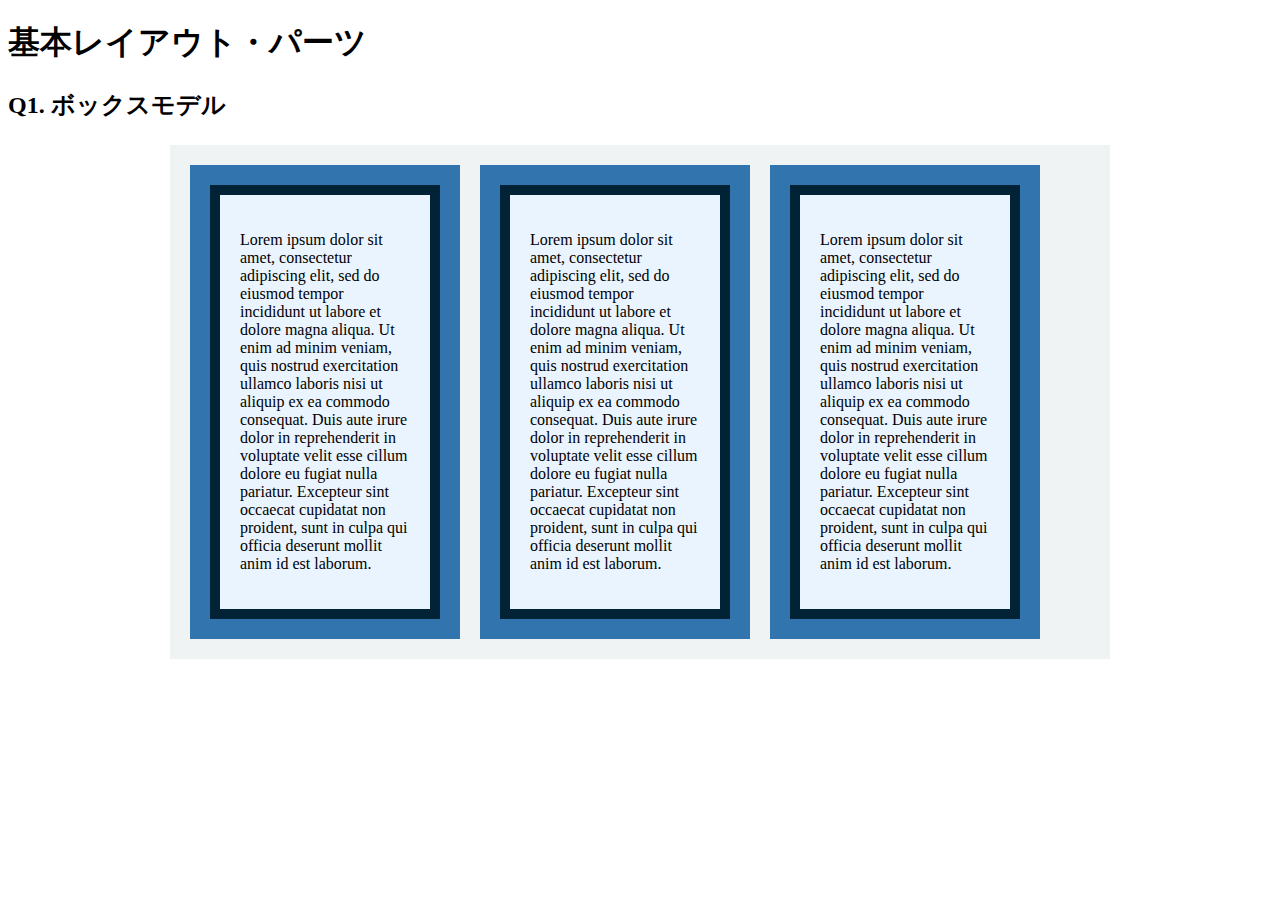
<file: layout_parts/q1/index.html>
<!DOCTYPE html>
<html>
  <head>
    <meta charset="utf-8">
    <meta http-equiv="X-UA-Compatible" content="IE=edge">
    <meta name="viewport" content="width=device-width, initial-scale=1.0, maximum-scale=1.0, user-scalable=no">
    <meta name="format-detection" content="telephone=no">
    <title>基本レイアウト・パーツ</title>
    <link rel="stylesheet" href="http://gizumo-inc.github.io/sample/front-lesson/layout_parts_new/assets/css/reset.css">
    <link rel="stylesheet" href="http://gizumo-inc.github.io/sample/front-lesson/layout_parts_new/assets/css/base.css">
    <link rel="stylesheet" href="css/style.css">
  </head>
  <body>
    <div class="wrapper">
      <h1 class="title">基本レイアウト・パーツ</h1>
      <h2 class="headline">
        <p class="headline__text">Q1. ボックスモデル</p>
      </h2>
      <div class="box">
        <!-- 回答はクラスq1の要素の中に書いてね -->
        <!-- すでについてるクラスにはstyleを指定しない。styleをつける場合は自分で新たにクラスをつけること -->
        <div class="q1 main_content clearfix">
          <div class="q1_box">
            <div class="q1_content">
              <p>
                Lorem ipsum dolor sit amet, consectetur adipiscing elit, sed do eiusmod tempor incididunt ut labore et dolore magna aliqua. Ut enim ad minim veniam, quis nostrud exercitation ullamco laboris nisi ut aliquip ex ea commodo consequat. Duis aute irure dolor in reprehenderit in voluptate velit esse cillum dolore eu fugiat nulla pariatur. Excepteur sint occaecat cupidatat non proident, sunt in culpa qui officia deserunt mollit anim id est laborum.
              </p>
            </div>
          </div>
          <div class="q1_box">
            <div class="q1_content">
              <p>
                Lorem ipsum dolor sit amet, consectetur adipiscing elit, sed do eiusmod tempor incididunt ut labore et dolore magna aliqua. Ut enim ad minim veniam, quis nostrud exercitation ullamco laboris nisi ut aliquip ex ea commodo consequat. Duis aute irure dolor in reprehenderit in voluptate velit esse cillum dolore eu fugiat nulla pariatur. Excepteur sint occaecat cupidatat non proident, sunt in culpa qui officia deserunt mollit anim id est laborum.
              </p>
            </div>
          </div>
          <div class="q1_box">
            <div class="q1_content">
              <p>
                Lorem ipsum dolor sit amet, consectetur adipiscing elit, sed do eiusmod tempor incididunt ut labore et dolore magna aliqua. Ut enim ad minim veniam, quis nostrud exercitation ullamco laboris nisi ut aliquip ex ea commodo consequat. Duis aute irure dolor in reprehenderit in voluptate velit esse cillum dolore eu fugiat nulla pariatur. Excepteur sint occaecat cupidatat non proident, sunt in culpa qui officia deserunt mollit anim id est laborum.
              </p>
            </div>
          </div>
        </div>
        <!-- 回答はクラスq1の要素の中に書いてね -->
      </div>
    </div>
  </body>
</html>
</file>
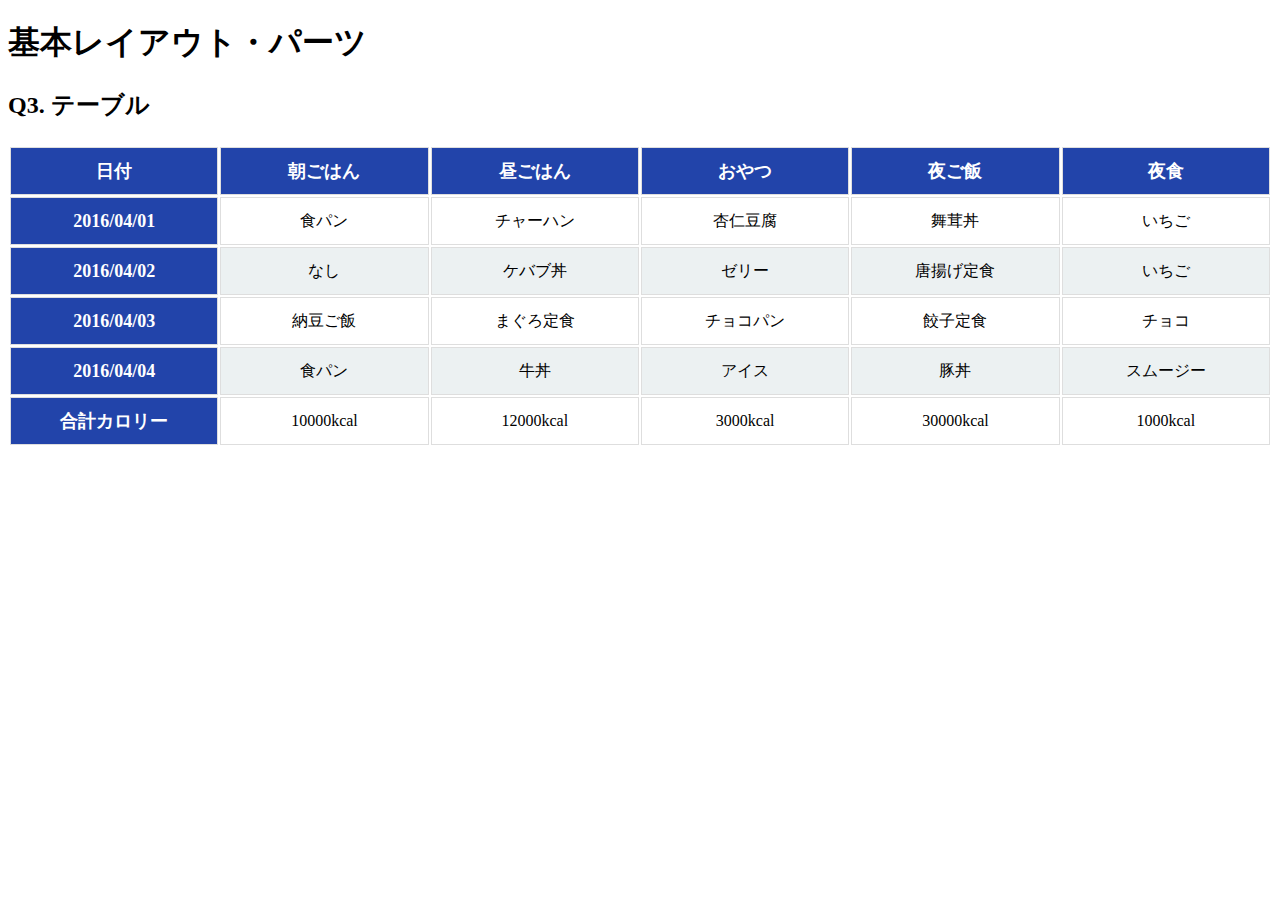
<file: layout_parts/q3/index.html>
<!DOCTYPE html>
<html>
  <head>
    <meta charset="utf-8">
    <meta http-equiv="X-UA-Compatible" content="IE=edge">
    <meta name="viewport" content="width=device-width, initial-scale=1.0, maximum-scale=1.0, user-scalable=no">
    <meta name="format-detection" content="telephone=no">
    <title>基本レイアウト・パーツ</title>
    <link rel="stylesheet" href="http://gizumo-inc.github.io/sample/front-lesson/layout_parts_new/assets/css/reset.css">
    <link rel="stylesheet" href="http://gizumo-inc.github.io/sample/front-lesson/layout_parts_new/assets/css/base.css">
    <link rel="stylesheet" href="css/style.css">
  </head>
  <body>
    <div class="wrapper">
      <h1 class="title">基本レイアウト・パーツ</h1>
      <h2 class="headline">
        <p class="headline__text">Q3. テーブル</p>
      </h2>
      <div class="box">
        <!-- 回答はクラスq3の要素の中に書いてね -->
        <!-- すでについてるクラスにはstyleを指定しない。styleをつける場合は自分で新たにクラスをつけること -->
        <div class="q3">
          <table class="layout">
            <thead>
              <tr>
                <th>日付</th>
                <th>朝ごはん</th>
                <th>昼ごはん</th>
                <th>おやつ</th>
                <th>夜ご飯</th>
                <th>夜食</th>
              </tr>
            </thead>
            <tbody>
              <tr>
                <th>2016/04/01</th>
                <td>食パン</td>
                <td>チャーハン</td>
                <td>杏仁豆腐</td>
                <td>舞茸丼</td>
                <td>いちご</td>
              </tr>
            </tbody>
            <tbody>
              <tr>
                <th>2016/04/02</th>
                <td>なし</td>
                <td>ケバブ丼</td>
                <td>ゼリー</td>
                <td>唐揚げ定食</td>
                <td>いちご</td>
              </tr>
            </tbody>
            <tbody>
              <tr>
                <th>2016/04/03</th>
                <td>納豆ご飯</td>
                <td>まぐろ定食</td>
                <td>チョコパン</td>
                <td>餃子定食</td>
                <td>チョコ</td>
              </tr>
            </tbody>
            <tbody>
              <tr>
                <th>2016/04/04</th>
                <td>食パン</td>
                <td>牛丼</td>
                <td>アイス</td>
                <td>豚丼</td>
                <td>スムージー</td>
              </tr>
            </tbody>
            <tbody>
              <tr>
                <th>合計カロリー</th>
                <td>10000kcal</td>
                <td>12000kcal</td>
                <td>3000kcal</td>
                <td>30000kcal</td>
                <td>1000kcal</td>
              </tr>
            </tbody>
          </table>
        </div>
        <!-- 回答はクラスq3の要素の中に書いてね -->
      </div>
    </div>
  </body>
</html>
</file>
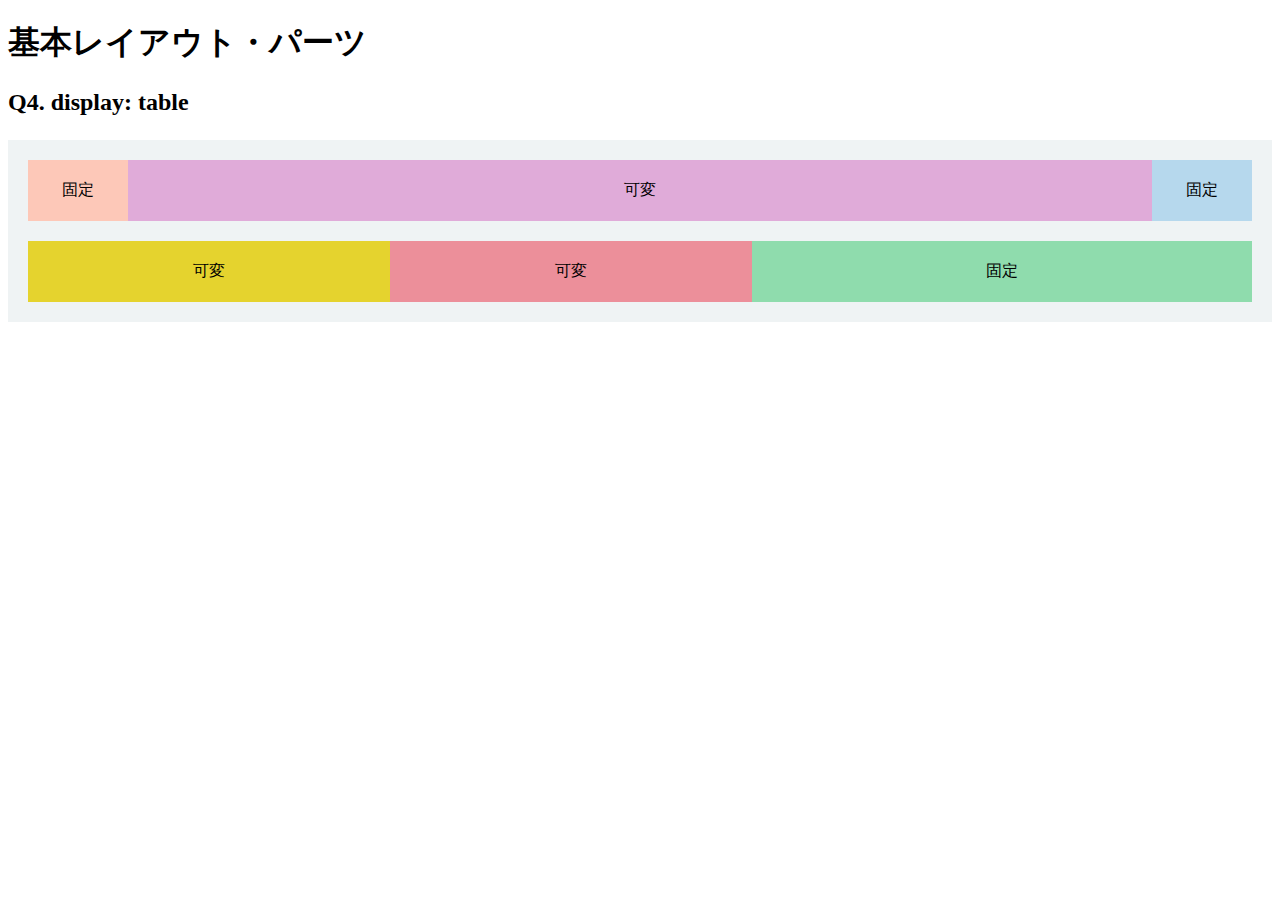
<file: layout_parts/q4/index.html>
<!DOCTYPE html>
<html>
  <head>
    <meta charset="utf-8">
    <meta http-equiv="X-UA-Compatible" content="IE=edge">
    <meta name="viewport" content="width=device-width, initial-scale=1.0, maximum-scale=1.0, user-scalable=no">
    <meta name="format-detection" content="telephone=no">
    <title>基本レイアウト・パーツ</title>
    <link rel="stylesheet" href="http://gizumo-inc.github.io/sample/front-lesson/layout_parts_new/assets/css/reset.css">
    <link rel="stylesheet" href="http://gizumo-inc.github.io/sample/front-lesson/layout_parts_new/assets/css/base.css">
    <link rel="stylesheet" href="css/style.css">
  </head>
  <body>
    <div class="wrapper">
      <h1 class="title">基本レイアウト・パーツ</h1>
      <h2 class="headline">
        <p class="headline__text">Q4. display: table</p>
      </h2>
      <div class="box">
        <!-- 回答はクラスq4の要素の中に書いてね -->
        <!-- すでについてるクラスにはstyleを指定しない。styleをつける場合は自分で新たにクラスをつけること -->
        <!-- 新たにタグは追加しなくてもできます。 -->
        <div class="q4 container">
          <div class="contents_box">
            <div class="content small orange">固定</div>
            <div class="content pink">可変</div>
            <div class="content small blue">固定</div>
          </div>
          <div class="contents_box">
            <div class="content yellow">可変</div>
            <div class="content red">可変</div>
            <div class="content large green">固定</div>
          </div>
        </div>
        <!-- 回答はクラスq4の要素の中に書いてね -->
      </div>
    </div>
  </body>
</html>
</file>
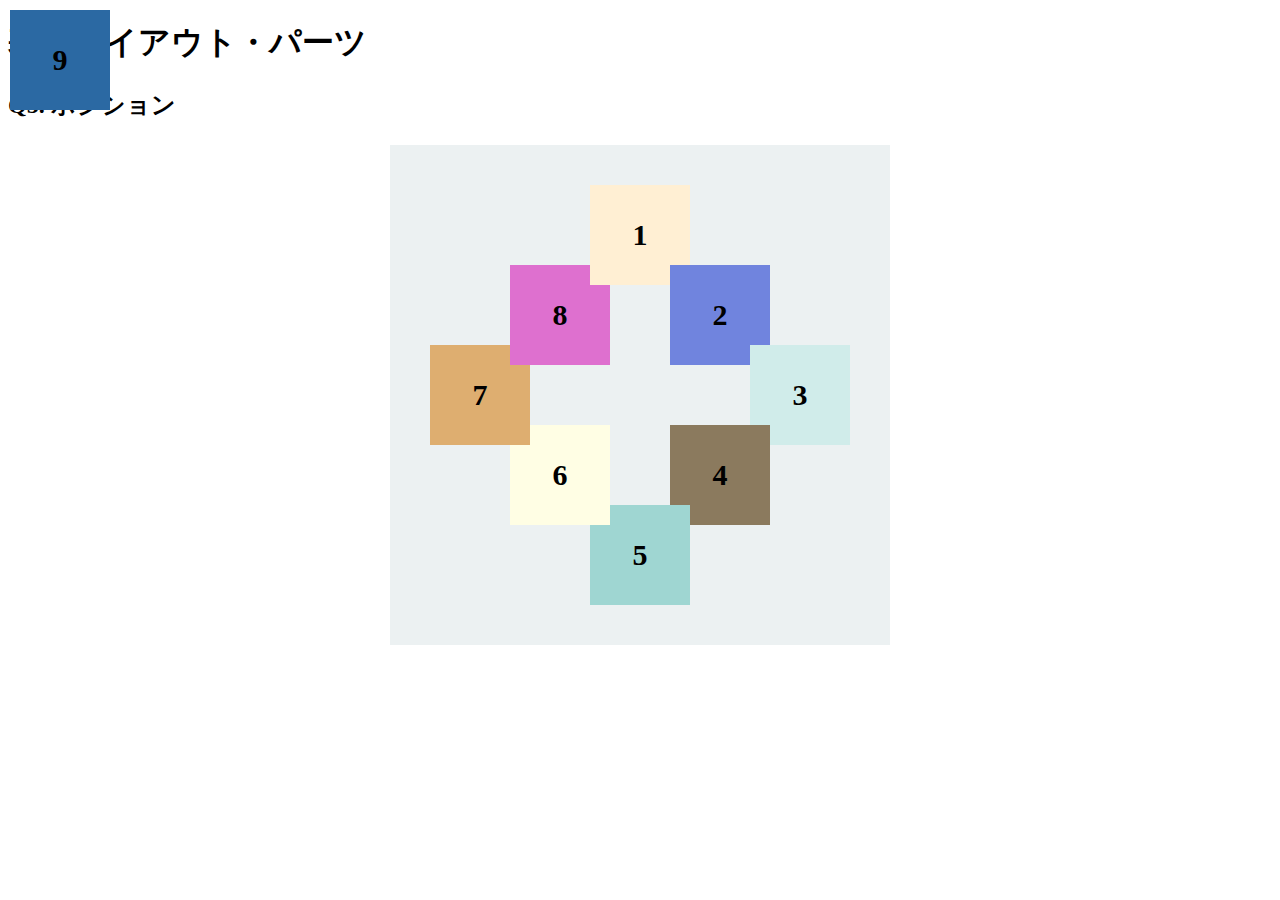
<file: layout_parts/q5/index.html>
<!DOCTYPE html>
<html>
  <head>
    <meta charset="utf-8">
    <meta http-equiv="X-UA-Compatible" content="IE=edge">
    <meta name="viewport" content="width=device-width, initial-scale=1.0, maximum-scale=1.0, user-scalable=no">
    <meta name="format-detection" content="telephone=no">
    <title>基本レイアウト・パーツ</title>
    <link rel="stylesheet" href="http://gizumo-inc.github.io/sample/front-lesson/layout_parts_new/assets/css/reset.css">
    <link rel="stylesheet" href="http://gizumo-inc.github.io/sample/front-lesson/layout_parts_new/assets/css/base.css">
    <link rel="stylesheet" href="css/style.css">
  </head>
  <body>
    <div class="wrapper">
      <h1 class="title">基本レイアウト・パーツ</h1>
      <h2 class="headline">
        <p class="headline__text">Q5. ポジション</p>
      </h2>
      <div class="box">
        <!-- 回答はクラスq5の要素の中に書いてね -->
        <!-- すでについてるクラスにはstyleを指定しない。styleをつける場合は自分で新たにクラスをつけること -->
        <!-- 新たにタグは追加しなくてもできます。 -->
        <div class="q5 container">
          <div class="content box8">8</div>
          <div class="content box5">5</div>
          <div class="content box1">1</div>
          <div class="content box7">7</div>
          <div class="content box4">4</div>
          <div class="content box6">6</div>
          <div class="content box2">2</div>
          <div class="content box3">3</div>
          <div class="content box9">9</div>
        </div>
        <!-- 回答はクラスq5の要素の中に書いてね -->
      </div>
    </div>
  </body>
</html>
</file>
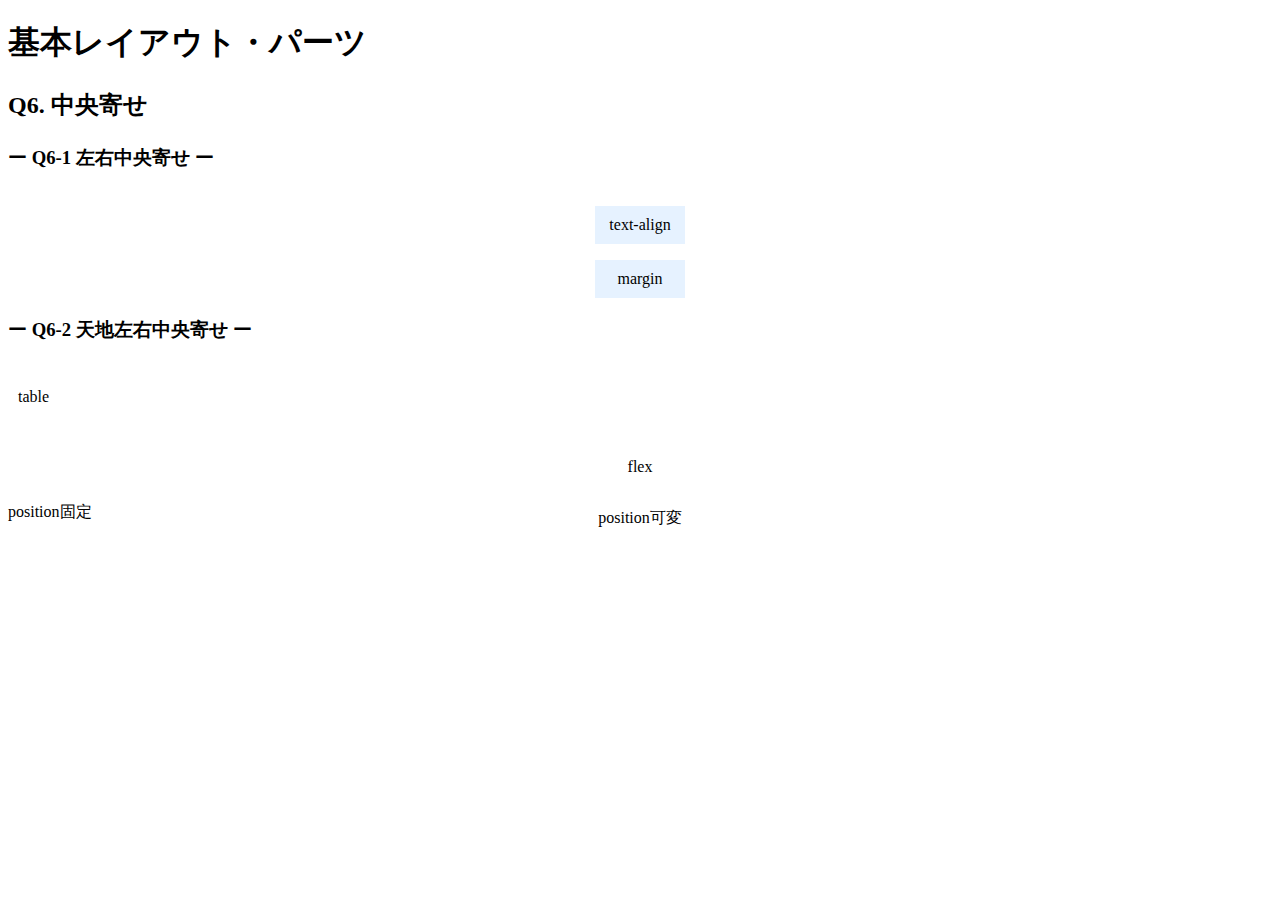
<file: layout_parts/q6/index.html>
<!DOCTYPE html>
<html>
  <head>
    <meta charset="utf-8">
    <meta http-equiv="X-UA-Compatible" content="IE=edge">
    <meta name="viewport" content="width=device-width, initial-scale=1.0, maximum-scale=1.0, user-scalable=no">
    <meta name="format-detection" content="telephone=no">
    <title>基本レイアウト・パーツ</title>
    <link rel="stylesheet" href="http://gizumo-inc.github.io/sample/front-lesson/layout_parts_new/assets/css/reset.css">
    <link rel="stylesheet" href="http://gizumo-inc.github.io/sample/front-lesson/layout_parts_new/assets/css/base.css">
    <link rel="stylesheet" href="css/style.css">
  </head>
  <body>
    <div class="wrapper">
      <h1 class="title">基本レイアウト・パーツ</h1>
      <h2 class="headline">
        <p class="headline__text">Q6. 中央寄せ</p>
      </h2>
      <div class="box">
        <div class="box__inner">
          <h3 class="box__headline">
            <p class="box__headline__text">ー Q6-1 左右中央寄せ ー</p>
          </h3>
          <div class="q6 q6--horizontal">
            <!-- Q6-1の回答はここに書いてね -->
            <!-- 新たにタグは追加しなくてもできます。 -->
            <div class="q6__box">
              <div class="q6_text-align">
                <p class="q6_text-align_text">text-align</p>
              </div>
            </div>
            <!-- Q6-1の回答はここに書いてね -->

            <!-- Q6-1の回答はここに書いてね -->
            <!-- 新たにタグは追加しなくてもできます。 -->
            <div class="q6__box">
              <p class="q6_margin_text">margin</p>
            </div>
            <!-- Q6-1の回答はここに書いてね -->
          </div>
        </div>

        <div class="box__inner">
          <h3 class="box__headline">
            <p class="box__headline__text">ー Q6-2 天地左右中央寄せ ー</p>
          </h3>
          <!-- Q6-2の回答はここに書いてね -->
          <!-- すでについてるクラスにはstyleを指定しない。styleをつける場合は自分で新たにクラスをつけること -->
          <!-- 新たにタグは追加しなくてもできます。 -->
          <div class="q6 q6--around table_box">
            <div class="table_content">
              <p class="table_text">table</p>
            </div>
          </div>
          <!-- Q6-2の回答はここに書いてね -->

          <!-- Q6-2の回答はここに書いてね -->
          <!-- すでについてるクラスにはstyleを指定しない。styleをつける場合は自分で新たにクラスをつけること -->
          <!-- 新たにタグは追加しなくてもできます。 -->
          <div class="q6 q6--around flex_box">
            <p class="flex_item">flex</p>
          </div>
          <!-- Q6-2の回答はここに書いてね -->

          <div class="q6 q6--position">
            <!-- Q6-2の回答はここに書いてね -->
            <!-- すでについてるクラスにはstyleを指定しない。styleをつける場合は自分で新たにクラスをつけること -->
            <!-- 新たにタグは追加しなくてもできます。 -->
            <div class="q6__box is-stable position_box">
              <p class="q6__box__inner fixed_item">position固定</p>
            </div>
            <!-- Q6-2の回答はここに書いてね -->

            <!-- Q6-2の回答はここに書いてね -->
            <!-- すでについてるクラスにはstyleを指定しない。styleをつける場合は自分で新たにクラスをつけること -->
            <!-- 新たにタグは追加しなくてもできます。 -->
            <div class="q6__box is-flexible position_box">
              <p class="q6__box__inner variable_item">position可変</p>
            </div>
            <!-- Q6-2の回答はここに書いてね -->
          </div>
        </div>
      </div>
    </div>
  </body>
</html>
</file>
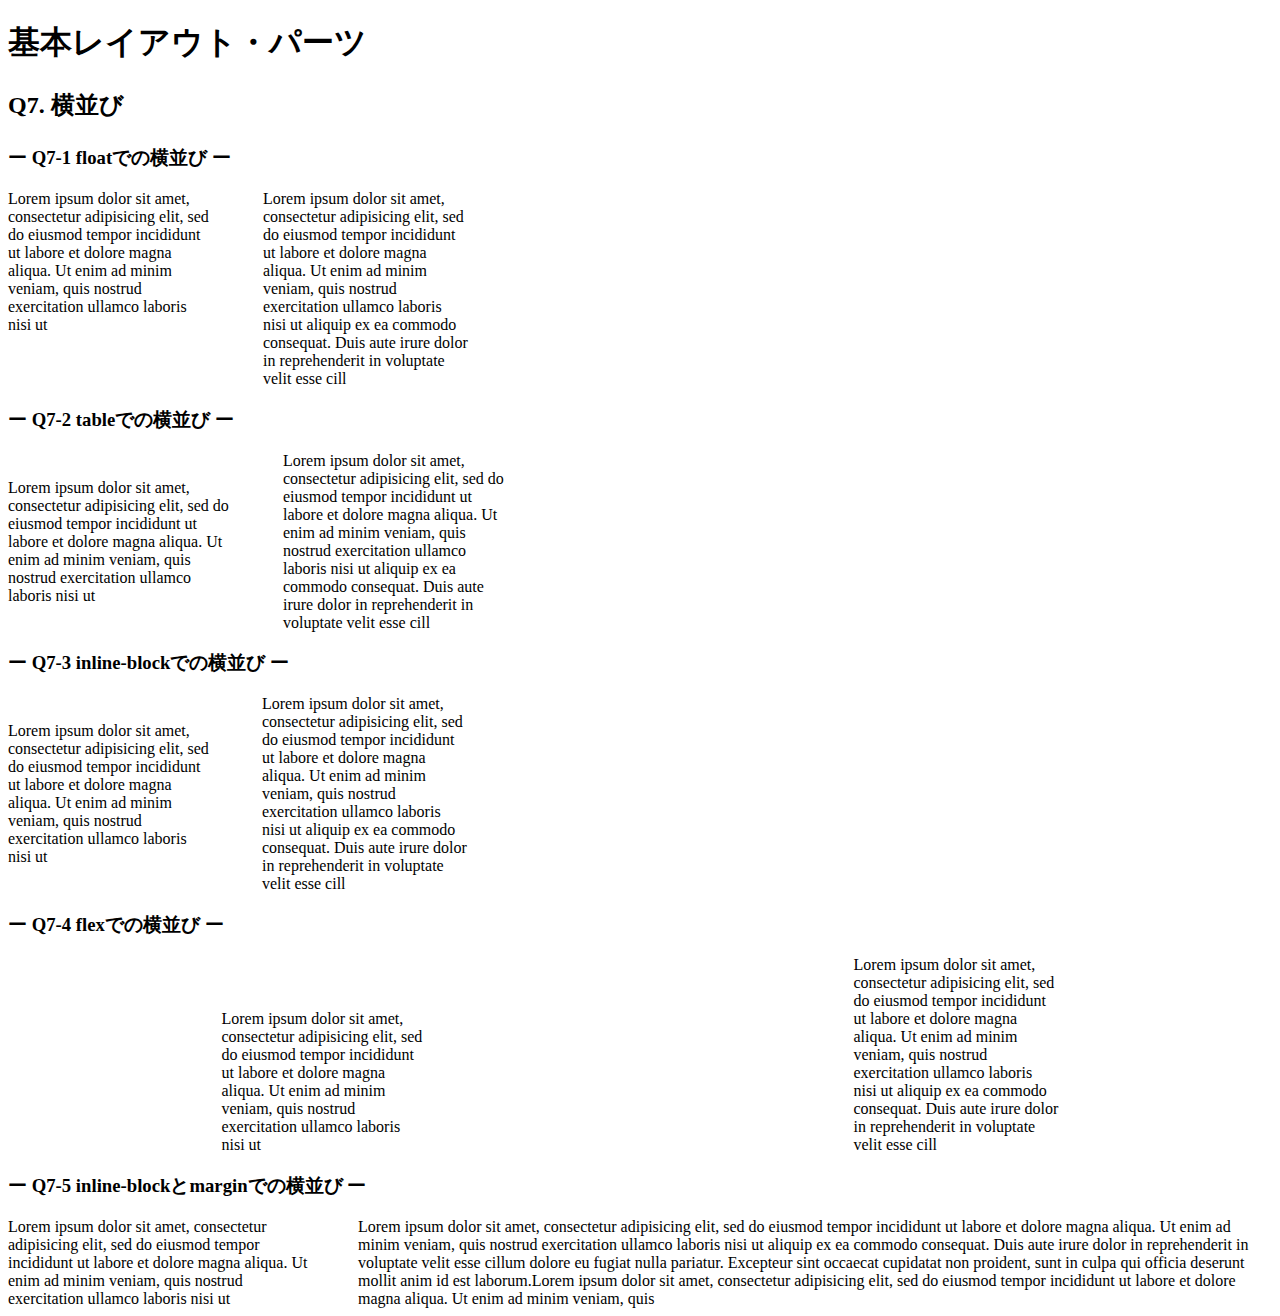
<file: layout_parts/q7/index.html>
<!DOCTYPE html>
<html>
  <head>
    <meta charset="utf-8">
    <meta http-equiv="X-UA-Compatible" content="IE=edge">
    <meta name="viewport" content="width=device-width, initial-scale=1.0, maximum-scale=1.0, user-scalable=no">
    <meta name="format-detection" content="telephone=no">
    <title>基本レイアウト・パーツ</title>
    <link rel="stylesheet" href="http://gizumo-inc.github.io/sample/front-lesson/layout_parts_new/assets/css/reset.css">
    <link rel="stylesheet" href="http://gizumo-inc.github.io/sample/front-lesson/layout_parts_new/assets/css/base.css">
    <link rel="stylesheet" href="css/style.css">
  </head>
  <body>
    <div class="wrapper">
      <h1 class="title">基本レイアウト・パーツ</h1>
      <h2 class="headline">
        <p class="headline__text">Q7. 横並び</p>
      </h2>
      <div class="box">
        <div class="box__inner">
          <h3 class="box__headline">
            <p class="box__headline__text">ー Q7-1 floatでの横並び ー</p>
          </h3>
          <!-- Q7の回答はここに書いてね -->
          <!-- すでについてるクラスにはstyleを指定しない。styleをつける場合は自分で新たにクラスをつけること -->
          <!-- 新たにタグは追加しなくてもできます。 -->
          <div class="q7 q7--float">
            <div class="q7__inner clearfix">
              <div class="q7__box float_content">
                Lorem ipsum dolor sit amet, consectetur adipisicing elit, sed do eiusmod tempor incididunt ut labore et dolore magna aliqua. Ut enim ad minim veniam, quis nostrud exercitation ullamco laboris nisi ut
              </div>
              <div class="q7__box float_content">
                Lorem ipsum dolor sit amet, consectetur adipisicing elit, sed do eiusmod tempor incididunt ut labore et dolore magna aliqua. Ut enim ad minim veniam, quis nostrud exercitation ullamco laboris nisi ut aliquip ex ea commodo consequat. Duis aute irure dolor in reprehenderit in voluptate velit esse cill
              </div>
            </div>
          </div>
          <!-- Q7の回答はここに書いてね -->
        </div>

        <div class="box__inner">
          <h3 class="box__headline">
            <p class="box__headline__text">ー Q7-2 tableでの横並び ー</p>
          </h3>
          <!-- Q7の回答はここに書いてね -->
          <!-- すでについてるクラスにはstyleを指定しない。styleをつける場合は自分で新たにクラスをつけること -->
          <!-- 新たにタグは追加しなくてもできます。 -->
          <div class="q7 q7--table">
            <div class="q7__inner clearfix table_container">
              <div class="q7__box table_box">
                <div class="q7__box__text">
                  Lorem ipsum dolor sit amet, consectetur adipisicing elit, sed do eiusmod tempor incididunt ut labore et dolore magna aliqua. Ut enim ad minim veniam, quis nostrud exercitation ullamco laboris nisi ut
                </div>
              </div>
              <div class="q7__box table_box">
                <div class="q7__box__text">
                  Lorem ipsum dolor sit amet, consectetur adipisicing elit, sed do eiusmod tempor incididunt ut labore et dolore magna aliqua. Ut enim ad minim veniam, quis nostrud exercitation ullamco laboris nisi ut aliquip ex ea commodo consequat. Duis aute irure dolor in reprehenderit in voluptate velit esse cill
                </div>
              </div>
            </div>
          </div>
          <!-- Q7の回答はここに書いてね -->
        </div>

        <div class="box__inner">
          <h3 class="box__headline">
            <p class="box__headline__text">ー Q7-3 inline-blockでの横並び ー</p>
          </h3>
          <!-- Q7の回答はここに書いてね -->
          <!-- すでについてるクラスにはstyleを指定しない。styleをつける場合は自分で新たにクラスをつけること -->
          <!-- 新たにタグは追加しなくてもできます。 -->
          <div class="q7 q7--inlineblock">
            <div class="q7__inner inline_box">
              <div class="q7__box inline_content">
                Lorem ipsum dolor sit amet, consectetur adipisicing elit, sed do eiusmod tempor incididunt ut labore et dolore magna aliqua. Ut enim ad minim veniam, quis nostrud exercitation ullamco laboris nisi ut
              </div>
              <div class="q7__box inline_content">
                Lorem ipsum dolor sit amet, consectetur adipisicing elit, sed do eiusmod tempor incididunt ut labore et dolore magna aliqua. Ut enim ad minim veniam, quis nostrud exercitation ullamco laboris nisi ut aliquip ex ea commodo consequat. Duis aute irure dolor in reprehenderit in voluptate velit esse cill
              </div>
            </div>
          </div>
          <!-- Q7の回答はここに書いてね -->
        </div>

        <div class="box__inner">
          <h3 class="box__headline">
            <p class="box__headline__text">ー Q7-4 flexでの横並び ー</p>
          </h3>
          <!-- Q7の回答はここに書いてね -->
          <!-- すでについてるクラスにはstyleを指定しない。styleをつける場合は自分で新たにクラスをつけること -->
          <!-- 新たにタグは追加しなくてもできます。 -->
          <div class="q7 q7--flex">
            <div class="q7__inner flex_box">
              <div class="q7__box flex_content">
                Lorem ipsum dolor sit amet, consectetur adipisicing elit, sed do eiusmod tempor incididunt ut labore et dolore magna aliqua. Ut enim ad minim veniam, quis nostrud exercitation ullamco laboris nisi ut
              </div>
              <div class="q7__box flex_content">
                Lorem ipsum dolor sit amet, consectetur adipisicing elit, sed do eiusmod tempor incididunt ut labore et dolore magna aliqua. Ut enim ad minim veniam, quis nostrud exercitation ullamco laboris nisi ut aliquip ex ea commodo consequat. Duis aute irure dolor in reprehenderit in voluptate velit esse cill
              </div>
            </div>
          </div>
          <!-- Q7の回答はここに書いてね -->
        </div>

        <div class="box__inner">
          <h3 class="box__headline">
            <p class="box__headline__text">ー Q7-5 inline-blockとmarginでの横並び ー</p>
          </h3>
          <!-- Q7の回答はここに書いてね -->
          <!-- すでについてるクラスにはstyleを指定しない。styleをつける場合は自分で新たにクラスをつけること -->
          <!-- 新たにタグは追加しなくてもできます。 -->
          <div class="q7 q7--margin">
            <div class="q7__inner is-full margin_container">
              <div class="q7__box fixed vertical_center">
                <div class="q7__box__text margin_text">
                  Lorem ipsum dolor sit amet, consectetur adipisicing elit, sed do eiusmod tempor incididunt ut labore et dolore magna aliqua. Ut enim ad minim veniam, quis nostrud exercitation ullamco laboris nisi ut
                </div>
              </div>
              <div class="q7__box variable vertical_center">
                <div class="q7__box__text margin_text">
                  Lorem ipsum dolor sit amet, consectetur adipisicing elit, sed do eiusmod tempor incididunt ut labore et dolore magna aliqua. Ut enim ad minim veniam, quis nostrud exercitation ullamco laboris nisi ut aliquip ex ea commodo consequat. Duis aute irure dolor in reprehenderit in voluptate velit esse cillum dolore eu fugiat nulla pariatur. Excepteur sint occaecat cupidatat non proident, sunt in culpa qui officia deserunt mollit anim id est laborum.Lorem ipsum dolor sit amet, consectetur adipisicing elit, sed do eiusmod tempor incididunt ut labore et dolore magna aliqua. Ut enim ad minim veniam, quis
                </div>
              </div>
            </div>
          </div>
          <!-- Q7の回答はここに書いてね -->
        </div>
      </div>
    </div>
  </body>
</html>
</file>
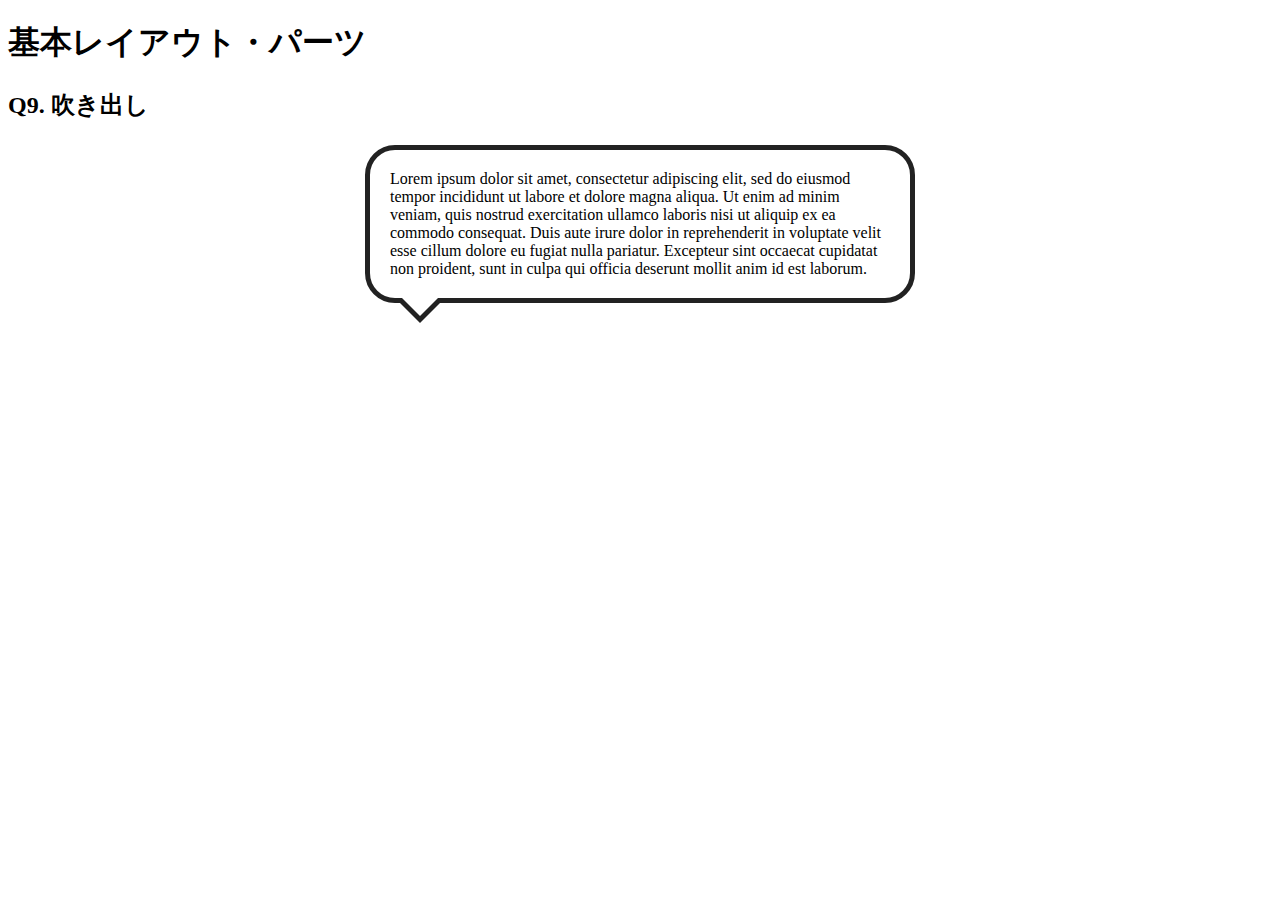
<file: layout_parts/q9/index.html>
<!DOCTYPE html>
<html>
  <head>
    <meta charset="utf-8">
    <meta http-equiv="X-UA-Compatible" content="IE=edge">
    <meta name="viewport" content="width=device-width, initial-scale=1.0, maximum-scale=1.0, user-scalable=no">
    <meta name="format-detection" content="telephone=no">
    <title>基本レイアウト・パーツ</title>
    <link rel="stylesheet" href="http://gizumo-inc.github.io/sample/front-lesson/layout_parts_new/assets/css/reset.css">
    <link rel="stylesheet" href="http://gizumo-inc.github.io/sample/front-lesson/layout_parts_new/assets/css/base.css">
    <link rel="stylesheet" href="css/style.css">
  </head>
  <body>
    <div class="wrapper">
      <h1 class="title">基本レイアウト・パーツ</h1>
      <h2 class="headline">
        <p class="headline__text">Q9. 吹き出し</p>
      </h2>
      <div class="box">
        <!-- 回答はクラスq9の要素の中に書いてね -->
        <!-- すでについてるクラスにはstyleを指定しない。styleをつける場合は自分で新たにクラスをつけること -->
        <div class="q9">
          <div class="quote">
            Lorem ipsum dolor sit amet, consectetur adipiscing elit, sed do eiusmod tempor incididunt ut labore et dolore magna aliqua. Ut enim ad minim veniam, quis nostrud exercitation ullamco laboris nisi ut aliquip ex ea commodo consequat. Duis aute irure dolor in reprehenderit in voluptate velit esse cillum dolore eu fugiat nulla pariatur. Excepteur sint occaecat cupidatat non proident, sunt in culpa qui officia deserunt mollit anim id est laborum.
          </div>
        </div>
        <!-- 回答はクラスq9の要素の中に書いてね -->
      </div>
    </div>
  </body>
</html>
</file>
<file: layout_parts/q1/css/style.css>
@charset "UTF-8";

/* 回答はここに書いてね */
.clearfix::after {
  content: "";
  display: block;
  clear: both;
}

.main_content {
  margin: 0 auto;
  width: 900px;
  padding: 20px;
  background-color: #eff3f4;
}

.q1_box {
  width: 230px;
  padding: 20px;
  margin-left: 20px;
  float: left;
  background-color: #3274ae;
}

.q1_box:first-child {
  margin-left: 0;
}

.q1_content {
  padding: 20px;
  border: solid 10px #022336;
  background-color: #eaf4ff;
}
/* 回答はここに書いてね */
</file>
<file: layout_parts/q3/css/style.css>
@charset "UTF-8";

/* 回答はここに書いてね */
.layout {
  table-layout: fixed;
  width: 100%;
}

.layout th, .layout td {
  padding: 10px;
  border: 1px solid #dedede;
}

.layout tbody:nth-child(2n+1) {
  background-color: #ecf1f2;
}

.layout tbody:last-child {
  border-top: dashed #000 2px;
}

.layout th {
  font-size: 18px;
  line-height: 26px;
  color: #FFF;
  background-color: #2244aa;
}

.layout td {
  font-size: 16px;
  line-height: 22px;
  text-align: center;
}
/* 回答はここに書いてね */
</file>
<file: layout_parts/q4/css/style.css>
@charset "UTF-8";

/* 回答はここに書いてね */
.container {
  background-color: #eff3f4;
  padding: 20px;
}

.contents_box {
  display: table;
  width: 100%;
  text-align: center;
  margin-top: 20px;
}

.contents_box:first-child {
  margin-top: 0;
}

.content {
  padding: 20px 0;
  display: table-cell;
}

.small {
  width: 100px;
}

.large {
  width: 500px;
}

.orange {
  background-color: #fdc8b8;
}

.pink {
  background-color: #e0abd9;
}

.blue {
  background-color: #b6d8ed;
}

.yellow {
  background-color: #e5d32e;
}

.red {
  background-color: #ec8f9a;
}

.green {
  background-color: #8fdcad;
}
/* 回答はここに書いてね */
</file>
<file: layout_parts/q5/css/style.css>
@charset "UTF-8";

/* 回答はここに書いてね */
.container {
  background-color: #ecf1f2;
  height: 500px;
  width: 500px;
  margin: 0 auto;
  position: relative;
}

.content {
  position: absolute;
  width: 100px;
  line-height: 100px;
  font-weight: bold;
  font-size: 30px;
  text-align: center;
}

.box1 {
  top: 40px;
  left: 200px;
  z-index: 1;
  background-color: #ffefd3;
}

.box2 {
  top: 120px;
  left: 280px;
  z-index: 2;
  background-color: #7084de;
}

.box3 {
  top: 200px;
  left: 360px;
  z-index: 3;
  background-color: #d0ecea;
}

.box4 {
  top: 280px;
  left: 280px;
  z-index: 4;
  background-color: #8b7a5e;
}

.box5 {
  top: 360px;
  left: 200px;
  z-index: 5;
  background-color: #9fd6d2;
}

.box6 {
  top: 280px;
  left: 120px;
  z-index: 6;
  background-color: #fffee4;
}

.box7 {
  top: 200px;
  left: 40px;
  z-index: 7;
  background-color: #deae70;
}

.box8 {
  top: 120px;
  left: 120px;
  z-index: 8;
  background-color: #de70cf;
}

.box8::after {
  position: absolute;
  top: 0;
  right: 0;
  height: 20px;
  width: 20px;
  background-color: #ffefd3;
  content: "";
}

.box9 {
  position: fixed;
  top: 10px;
  left: 10px;
  background-color: #2b69a3;
}
/* 回答はここに書いてね */
</file>
<file: layout_parts/q6/css/style.css>
@charset "UTF-8";

/* 回答はここに書いてね */
.q6_text-align {
  text-align: center;
}

.q6_text-align_text {
  background-color: #e6f2ff;
  width: 90px;
  padding: 10px 0;
  display: inline-block;
}

.q6_margin_text {
  text-align: center;
  background-color: #e6f2ff;
  width: 90px;
  padding: 10px 0;
  margin: 0 auto;
}

.table_box {
  display: table;
}

.table_content {
  display: table-cell;
  text-align: center;
  vertical-align: middle;
}

.table_text {
  display: inline-block;
  padding: 10px;
  background-color: #fff;
}

.flex_box {
  display: flex;
  justify-content: center;
  align-items: center;
}

.flex_item {
  background-color: #fff;
  padding: 10px;
}

.position_box {
  position: relative;
}

.fixed_item {
  position: absolute;
  margin: auto;
  left: 0;
  right: 0;
  top: 0;
  bottom: 0;
}

.variable_item {
  position: absolute;
  left: 50%;
  top: 50%;
  transform: translate(-50%, -50%);
}
/* 回答はここに書いてね */
</file>
<file: layout_parts/q7/css/style.css>
@charset "UTF-8";

/* 回答はここに書いてね */
.clearfix::after {
  content: "";
  display: block;
  clear: both;
}

.float_content {
  width: 205px;
  margin-left: 50px;
  float: left;
}

.float_content:first-child {
  margin-left: 0;
}

.table_container {
  display: table;
}

.table_box {
  width: 225px;
  padding-left: 50px;
  display: table-cell;
  vertical-align: middle;
}

.table_box:first-child {
  padding-left: 0;
}

.inline_content {
  width: 205px;
  display: inline-block;
  vertical-align: middle;
  margin-left: 45px;
}

.inline_content:first-child {
  margin-left: 0;
}

.flex_box {
  display: flex;
  justify-content: space-around;
  align-items: flex-end;
}

.flex_content {
  width: 205px;
}

.margin_container {
  font-size: 0;
}

.fixed {
  width: 300px;
  display: inline-block;
}

.variable {
  display: inline-block;
  width: 100%;
  margin-left: -300px;
  padding-left: 350px;
  box-sizing: border-box;
}

.margin_text {
  font-size: 16px;
}

.vertical_center {
  vertical-align: top;
}
/* 回答はここに書いてね */
</file>
<file: layout_parts/q9/css/style.css>
@charset "UTF-8";

/* 回答はここに書いてね */
.quote {
  margin: 0 auto;
  padding: 20px;
  width: 500px;
  border-radius: 30px;
  border: solid 5px #222;
  position: relative;
}

.quote::before, .quote::after {
  position: absolute;
  content: "";
  width: 0;
  height: 0;
  display: block;
  border: solid transparent 20px;
}

.quote::before {
  border-top-color: #222;
  bottom: -45px;
  left: 30px;
}

.quote::after {
  border-top-color: #fff;
  bottom: -38px;
  left: 30px;
}
/* 回答はここに書いてね */
</file>
